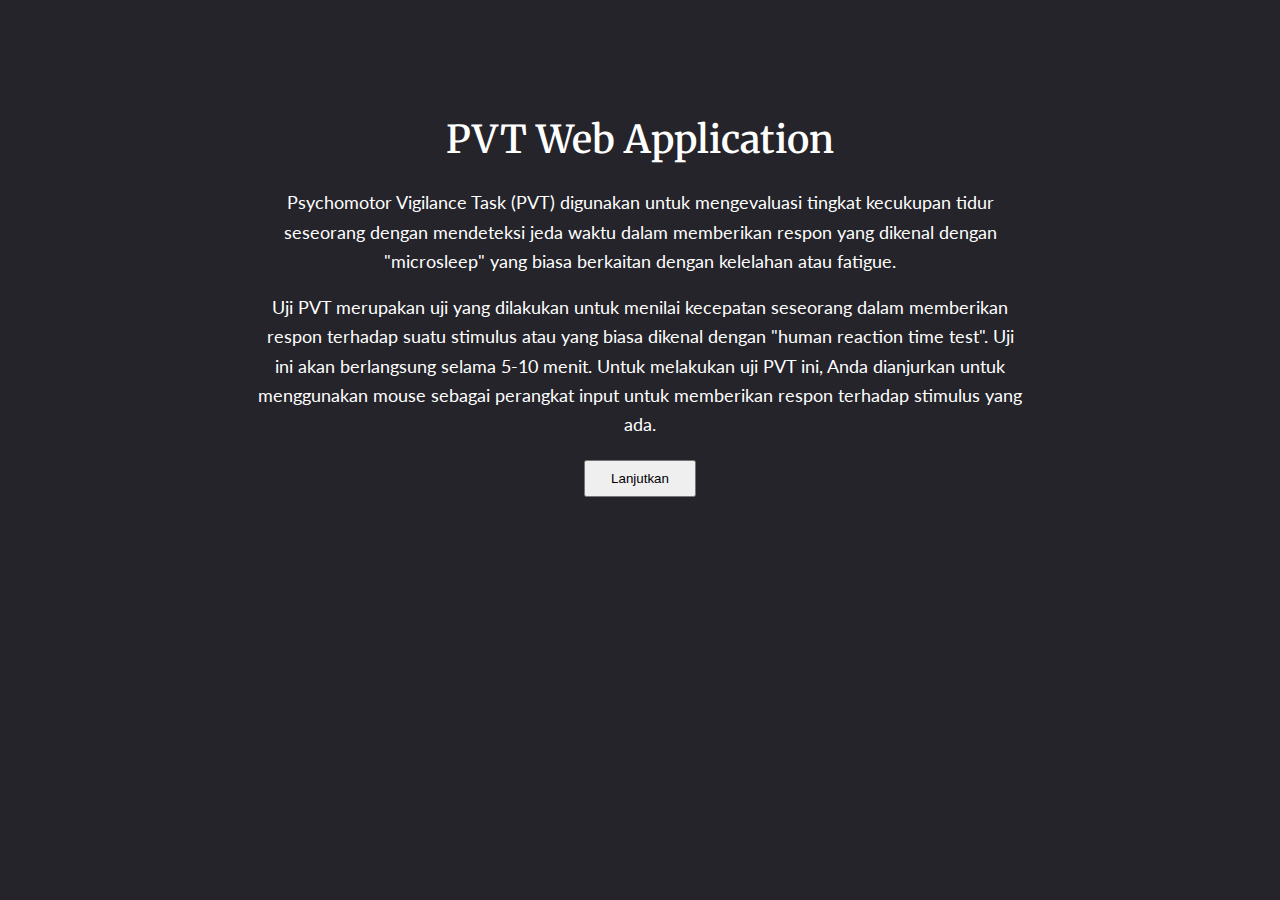
<file: index.html>
<!DOCTYPE html>
<html lang="en">
<head>
    <meta charset="UTF-8">
    <meta name="viewport" content="width=device-width, initial-scale=1.0">
    <meta name="description" content="">
    <title>PVT Web Application</title>
    <link rel="stylesheet" href="css-reset.css">
    <link rel="stylesheet" href="style.css">
    <link href="https://fonts.googleapis.com/css2?family=Lato:wght@100;300;400;700;900&family=Merriweather:wght@300;400;700;900&display=swap" rel="stylesheet">
</head>
<body>
    <div class="container">
        <div class="logo">
            <h1>PVT Web Application</h1>
            <p>Psychomotor Vigilance Task (PVT) digunakan untuk mengevaluasi tingkat kecukupan tidur seseorang dengan mendeteksi jeda waktu dalam memberikan respon yang dikenal dengan "microsleep" yang biasa berkaitan dengan kelelahan atau fatigue.</p><br>

            <p>Uji PVT merupakan uji yang dilakukan untuk menilai kecepatan seseorang dalam memberikan respon terhadap suatu stimulus atau yang biasa dikenal dengan "human reaction time test". Uji ini akan berlangsung selama 5-10 menit. Untuk melakukan uji PVT ini, Anda dianjurkan untuk menggunakan mouse sebagai perangkat input untuk memberikan respon terhadap stimulus yang ada.</p>
        </div>

        <button id="takeTestButton">Lanjutkan</button>

    </div>
<script>
    let takeTestButton = document.getElementById("takeTestButton");

    takeTestButton.addEventListener("click", function () {

        const passwordPVT = prompt("Anda diminta untuk memberikan kata sandi agar dapat menggunakan aplikasi PVT ini!\n\nPassword:")
        if (passwordPVT == null || passwordPVT == "") {
            console.log("Access denied! Please provide correct user credentials!")
        } else if (passwordPVT == "lrskeitb1920") {
            window.location.href = "welcome-pvt.html";
        }
    })
</script>
</body>
</html>
</file>
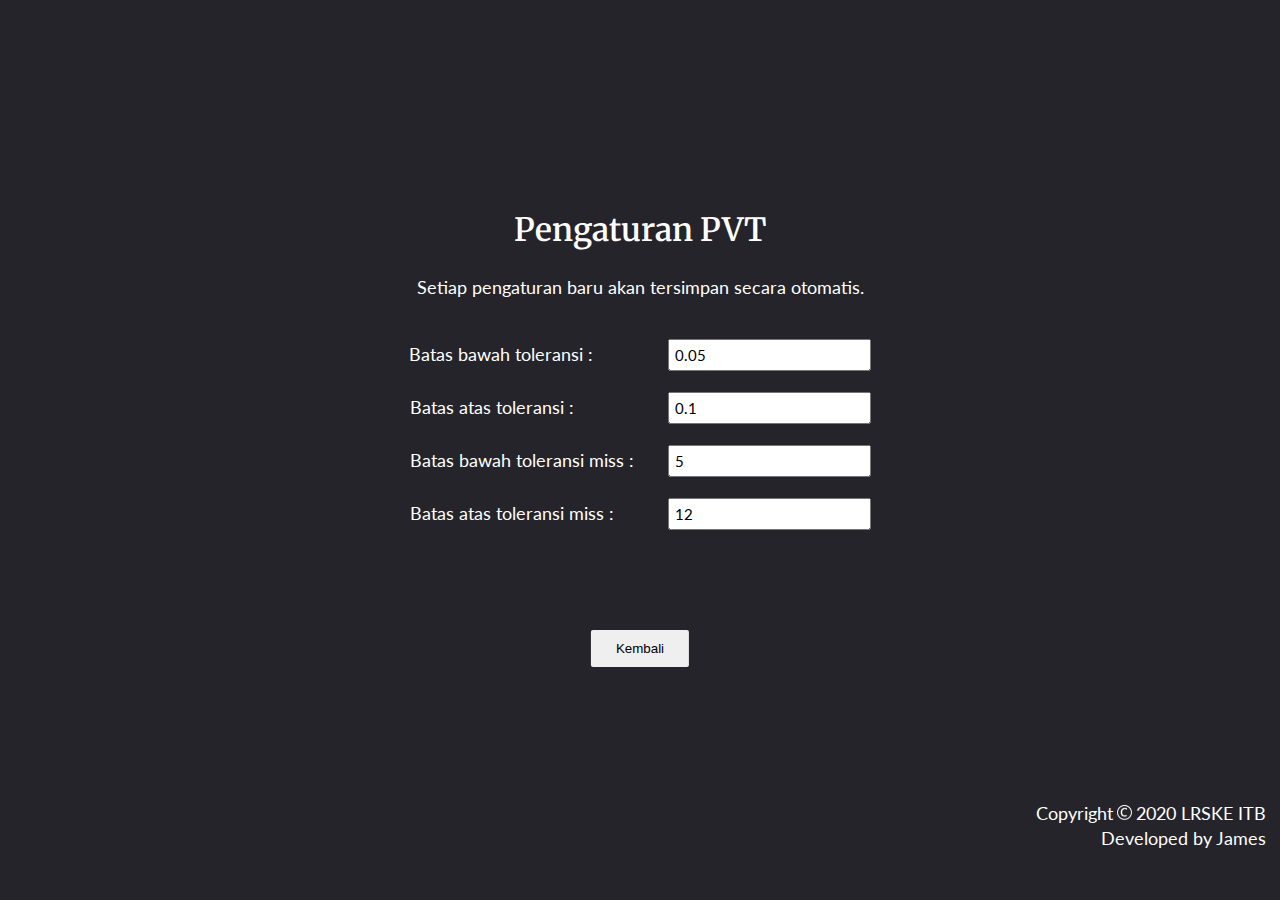
<file: settings-trial.html>
<!DOCTYPE html>
<html lang="en">
<head>
    <meta charset="UTF-8">
    <meta name="viewport" content="width=device-width, initial-scale=1.0">
    <title>Pengaturan PVT - PVT Web Application</title>
    <link rel="stylesheet" href="css-reset.css">
    <link rel="stylesheet" href="style.css">
    <link href="https://fonts.googleapis.com/css2?family=Lato:wght@100;300;400;700;900&family=Merriweather:wght@300;400;700;900&display=swap" rel="stylesheet">
</head>
<body>
    <div class="container">
        <div id="settingsText">
            <div class="settingsOption">
                <h1>Pengaturan PVT</h1><br><br>
                <h2>Setiap pengaturan baru akan tersimpan secara otomatis.</h2>
                <label id="lowThresholdLabel" for="lowThresholdValue">Batas bawah toleransi :</label>
                <input id="lowThresholdValue" type="number" value="0.05" step="0.01"><br><br>
                <label id="highThresholdLabel" for="highThresholdValue">Batas atas toleransi :</label>
                <input id="highThresholdValue" type="number" value="0.1" step="0.01"><br><br>
                <label id="lowLapseLabel" for="lowLapseThreshold">Batas bawah toleransi miss :</label>
                <input id="lowLapseThreshold" type="number" value="5" step="1"><br><br>
                <label id="highLapseLabel" for="highLapseThreshold">Batas atas toleransi miss :</label>
                <input id="highLapseThreshold" type="number" value="12" step="1"><br><br>
            </div>
            <button id="backButton" onclick="window.location.href='welcome-pvt.html'">Kembali</button>
        </div>
        <!-- PLEASE DO NOT CHANGE ANY OF THIS LICENSE BELOW WITHOUT PERMISSION  -->
        <div id="license">
            <p>Copyright</p>
            <img src="img/license.png" alt="">
            <p>2020 LRSKE ITB</p><br>
            <p>Developed by James</p>
        </div>
    </div>
</body>
<script>
    // Mendefinisikan input box untuk setiap variabel
    let lowThreshold = document.getElementById("lowThresholdValue");
    let highThreshold = document.getElementById("highThresholdValue");
    let lowLapseThreshold = document.getElementById("lowLapseThreshold");
    let highLapseThreshold = document.getElementById("highLapseThreshold");

    //Mendefinisikan nilai awal variabel
    let lowThresholdValue = undefined;
    let highThresholdValue = undefined;
    let lowLapseThresholdValue = undefined;
    let highLapseThresholdValue = undefined;

    // Fungsi untuk mengubah nilai batas atas dan bawah ketika ada pergantian nilai oleh user
    lowThreshold.addEventListener("change", function () {
        lowThresholdValue = this.value;
        localStorage.setItem("lowThresholdValue", lowThresholdValue);
    })

    highThreshold.addEventListener("change", function () {
        highThresholdValue = this.value;
        localStorage.setItem("highThresholdValue", highThresholdValue);
    })

    lowLapseThreshold.addEventListener("change", function () {
        lowLapseThresholdValue = this.value;
        localStorage.setItem("lowLapseThresholdValue", lowLapseThresholdValue);
    })

    highLapseThreshold.addEventListener("change", function () {
        highLapseThresholdValue = this.value;
        localStorage.setItem("highLapseThresholdValue", highLapseThresholdValue);
    })
    
    // Menyesuaikan nilai batas atas dan batas bawah dan menampilkan nilai pada halaman pengaturan
    lowThreshold.setAttribute('value', localStorage.getItem("lowThresholdValue"));
    highThreshold.setAttribute('value', localStorage.getItem("highThresholdValue"));
    lowLapseThreshold.setAttribute('value', localStorage.getItem("lowLapseThresholdValue"));
    highLapseThreshold.setAttribute('value', localStorage.getItem("highLapseThresholdValue"));
</script>
</html>
</file>
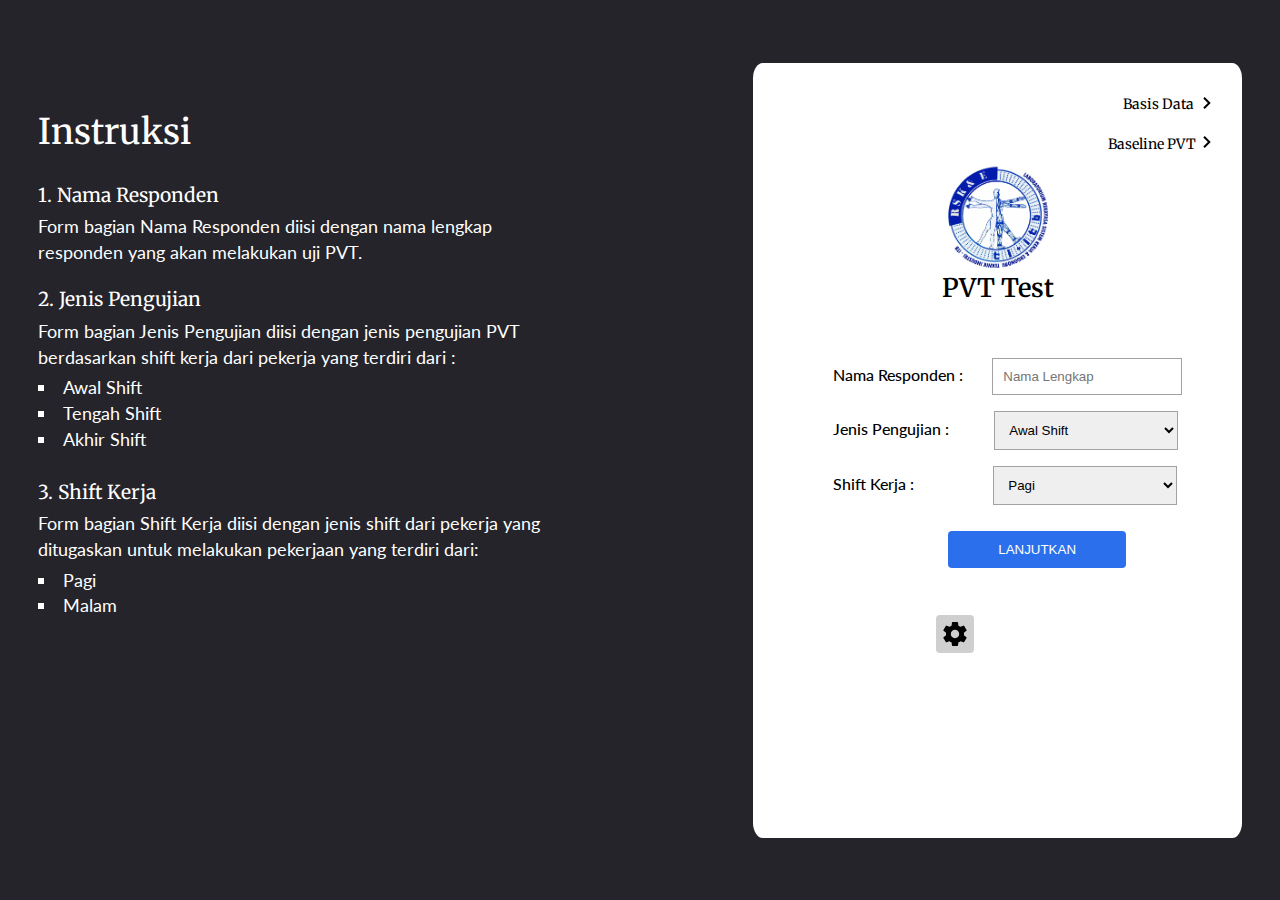
<file: welcome-pvt.html>
<!DOCTYPE html>
<html lang="en">
<head>
    <meta charset="UTF-8">
    <meta name="viewport" content="width=device-width, initial-scale=1.0">
    <meta name="description" content="">
    <title>Welcome - PVT Web Application</title>
    <link rel="stylesheet" href="css-reset.css">
    <link rel="stylesheet" href="style.css">
    <link href="https://fonts.googleapis.com/css2?family=Lato:wght@100;300;400;700;900&family=Merriweather:wght@300;400;700;900&display=swap" rel="stylesheet">
</head>
<body>
    <div class="welcomingMessage">
        <div class="formDescription">
            <h1>Instruksi</h1>
            <h2>1. Nama Responden</h2>
            <p class="paragraphSpacing">Form bagian Nama Responden diisi dengan nama lengkap responden yang akan melakukan uji PVT. </p>
            
            <h2>2. Jenis Pengujian</h2>
            <p>Form bagian Jenis Pengujian diisi dengan jenis pengujian PVT berdasarkan shift kerja dari pekerja yang terdiri dari :
                <ul>
                    <li>Awal Shift</li>
                    <li>Tengah Shift</li>
                    <li>Akhir Shift</li>
                </ul>
            </p>
            <h2 class="lineSpacing">3. Shift Kerja</h2>
            <p>Form bagian Shift Kerja diisi dengan jenis shift dari pekerja yang ditugaskan untuk melakukan pekerjaan yang terdiri dari:
                <ul>
                    <li>Pagi</li>
                    <li>Malam</li>
                </ul>
            </p>
        </div>
        <div class="objectForm">
            <div id="databaseButton">
                <a id="linkDatabase" href="database-pvt.html">Basis Data</a>
                <img id="linkDatabaseArrow" src="img/right-arrow.svg" alt="">
            </div>
            <div id="baselineButton">
                <a id="linkBaseline" href="pvt-baseline.html">Baseline PVT</a>
                <img id="linkBaselineArrow" src="img/right-arrow.svg" alt="">
            </div>
            <img src="img/logo-lrske-itb.png" alt="" style="max-width: 100px;">
            <h1>PVT Test</h1><br>
            <form onsubmit="return getinfo()" action="pvt-trial.html">
                <label for="username">Nama Responden :</label>
                <input id="username" type="text" placeholder="Nama Lengkap" autocomplete="off"><br><br>

                <label for="jenisPengujian">Jenis Pengujian :</label>
                <select id="jenisPengujian" name="Jenis Pengujian">
                    <option value="Awal">Awal Shift</option>
                    <option value="Tengah">Tengah Shift</option>
                    <option value="Akhir">Akhir Shift</option>
                </select><br><br>

                <label for="jenisShift">Shift Kerja :</label>
                <select id="jenisShift" name="Jenis Shift">
                    <option value="Pagi">Pagi</option>
                    <option value="Malam">Malam</option>
                </select><br><br>
                <button class="lanjutkanButton" type="submit">LANJUTKAN</button>
            </form>
            <div class="settingsTrial">
                <button id="settingsButton"></button>
                <img id="gear" src="img/gear.svg" alt="">
            </div>
        </div>
    </div>
    <script src="app.js"></script>
</body>
</html>
</file>
<file: style.css>
body, html {
    width: 100vw;
    height: 100vh;
}

/* header {
    min-height: 100px;
    background-color: #25242A;
    background-repeat: no-repeat;
    background-position: center;
    background-size: cover;
}

.logo h1 {
    font-family: 'Merriweather', serif;
    font-weight: 400;
    color: white;
    font-size: 1.8em;
}

.logo {
    padding: 36px 0px 36px 52px;
}

.loginForm img {
    padding: 30px;
}

.loginForm {
    width: 500px;
    height: 400px;
    border: 1px grey solid;
    text-align: center;
    margin-top: 50px;
    box-shadow: -5px 5px 10px rgba(128, 128, 128, 0.322);
    position: absolute;
    top: 50%;
    left: 50%;
    transform: translate(-50%, -50%);
} */

.container {
    height: 100vh;
    width: 100vw;
    background-color: #25242A;
    text-align: center;
}

.logo {
    padding-top: 120px;
}

.logo h1 {
    font-size: 2.4em;
    font-family: 'Merriweather', serif;
    color: white;
    font-weight: 600;
    padding-bottom: 30px;
}

.logo p {
    font-family: 'Lato', sans-serif;
    color: white;
    font-size: 1.15em;
    line-height: 1.6em;
    max-width: 60%;
    position: relative;
    left: 50%;
    transform: translate(-50%);
}

#takeTestButton {
    padding: 9px 25px;
    margin-top: 20px;
    cursor: pointer;
}

/* #username {
    padding: 12px;
    margin: 4px 0px 20px 0px;
    border: 1px rgba(128, 128, 128, 0.609) solid;
    background-color: rgba(214, 214, 214, 0.326);
    border-radius: 2px;
}

#username:hover {
    background-color: white;
    border: 2px solid rgb(28, 99, 230);;
}

#password {
    padding: 12px;
    margin: 4px 0px 20px 0px;
    border: 1px rgba(128, 128, 128, 0.609) solid;
    background-color: rgba(214, 214, 214, 0.326);
    border-radius: 2px;
}

#password:hover {
    background-color: white;
    border: 2px solid rgb(28, 99, 230);;
}

.submitButton {
    padding: 12px 75px;
    background-color: rgb(28, 99, 230);
    color: white;
    border: none;
    border-radius: 4px;
    margin: 5px;
    font-family: 'Roboto', sans-serif;
    cursor: pointer;
}

.centered {
    position: fixed;
    top: 50%;
    left: 50%;
    transform: translate(-50%, -50%);
} */

/* STYLE FOR WELCOME-PVT */

.welcomingMessage {
    display: flex;
    justify-content: space-around;
    height: 100vh;
    width: 100vw;
    align-items: center;
    background-color: #25242A;
}

.formDescription {
    height: 85%;
    width: 50%;
    padding: 40px 0px 0px 0px;
    font-family: 'Lato', sans-serif;
    color: white;
    background-size: cover;
}

.formDescription h1 {
    max-width: 80%;
    font-size: 2.2em;
    line-height: 2.5em;
    font-family: 'Merriweather', serif;
    font-weight: 500;
}

.formDescription h2 {
    max-width: 80%;
    font-size: 1.2em;
    line-height: 2em;
    font-family: 'Merriweather', serif;
}

.formDescription p {
    max-width: 80%;
    font-size: 1.15em;
    line-height: 1.4em;
    margin-bottom: 5px;
}

p.paragraphSpacing {
    margin-bottom: 15px;
}

h2.lineSpacing {
    margin-top: 20px;
}

.formDescription ul {
    max-width: 80%;
    list-style-type: square;
    list-style-position: inside;
    line-height: 1.4em;
    font-size: 1.15em;
    font-family: 'Lato', sans-serif;
}

.objectForm {
    height: 75vh;
    text-align: left;
    padding: 60px 60px 40px 60px;
    background-color: white;
    border-radius: 2%;
}

#linkDatabase {
    position: absolute;
    top: 11.5%;
    left: 90.5%;
    transform: translate(-50%,-50%);
    text-decoration: none;
    color: black;
    font-family: 'Merriweather', serif;
    font-size: 0.875em;
}

#linkDatabaseArrow {
    max-width: 12px;
    display: inline;
    position: absolute;
    top: 11.4%;
    left: 94.3%;
    transform: translate(-50%,-50%);
}

#linkDatabase:hover {
    text-decoration: underline;
    color: rgb(26, 101, 239);
    display: inline;
}

#linkBaseline {
    position: absolute;
    top: 16%;
    left: 90%;
    transform: translate(-50%, -50%);
    text-decoration: none;
    color: black;
    font-family: 'Merriweather', serif;
    font-size: 0.875em;
    display: inline;
}

#linkBaseline:hover {
    text-decoration: underline;
    color: rgb(26, 101, 239);
    display: inline;
}

#linkBaselineArrow {
    max-width: 12px;
    display: inline;
    position: absolute;
    top: 15.8%;
    left: 94.3%;
    transform: translate(-50%,-50%);
}

.objectForm label {
    margin: 0px 10px 0px 20px;
    font-family: 'Lato', sans-serif;
    font-weight: 500;
}

.objectForm input {
    max-width: 168px;
}

.objectForm select {
    min-width: 184px;
}

.objectForm img {
    margin: 0px 0px 20px 0px;
    position: relative;
    top: 14%;
    left: 50%;
    transform: translate(-50%,-50%);
}

.objectForm h1 {
    font-family: 'Merriweather', sans-serif;
    font-size: 1.6em;
    margin: 30px 0px 40px 0px;
    font-weight: 600;
    text-align: center;
}

#username {
    padding: 10px;
    margin-left: 15px;
    border: 1px rgb(162, 162, 162) solid;
}

#jenisPengujian {
    padding: 10px;
    margin-left: 31px;
    border: 1px rgb(162, 162, 162) solid;
    cursor: pointer;
}

#jenisShift {
    padding: 10px;
    margin-left: 65px;
    border: 1px rgb(162, 162, 162) solid;
    cursor: pointer;
}

.lanjutkanButton {
    padding: 11px 50px;
    margin: 10px 0px 0px 135px;
    background-color: rgb(44, 111, 236);
    color: white;
    border: none;
    border-radius: 4px;
    cursor: pointer;
}

#settingsButton {
    padding: 19px;
    position: absolute;
    top: 70.4%;
    left: 74.6%;
    transform: translate(-50%,-50%);
    background-color: #cfcfcf;
    border: none;
    border-radius: 4px;
    cursor: pointer;
}

#gear {
    max-width: 24px;
    position: absolute;
    top: 70.4%;
    left: 74.6%;
    transform: translate(-50%,-50%);
    cursor: pointer;
}

/* STYLE FOR SETTINGS-TRIAL */
#settingsText {
    position: absolute;
    top: 55%;
    left: 50%;
    transform: translate(-50%,-50%);
    height: 85vh;
    color: white;
    text-align: center;
}

.settingsOption {
    position: absolute;
    top: 35%;
    left: 50%;
    transform: translate(-50%,-50%);
}

#settingsText h1 {
    font-family: 'Merriweather', sans-serif;
    font-size: 2em;
    min-width: 700px;
    font-weight: 600;
}

#settingsText h2 {
    font-family: 'Lato', sans-serif;
    font-size: 1.15em;
    line-height: 1em;
    min-width: 700px;
    font-weight: 400;
    padding: 0px 0px 40px 0px;
}

#lowThresholdLabel, #highThresholdLabel, #lowLapseLabel, #highLapseLabel {
    font-family: 'Lato', sans-serif;
    font-size: 1.15em;
    line-height: 2em;
    min-width: 700px;
    font-weight: 400;
    text-align: left;
    padding-right: 0px;
    display: inline;
}

#lowThresholdLabel {
    padding-right: 41px;
}

#highThresholdLabel {
    padding-right: 60px;
}

#highLapseLabel {
    padding-right: 20px;
}

#lowThresholdValue, #highThresholdValue, #lowLapseThreshold, #highLapseThreshold {
    padding: 5px;
    margin-left: 30px;
    display: inline;
    font-family: 'Lato', sans-serif;
    font-size: 0.95em;
}

#backButton {
    padding: 11px 25px;
    border: none;
    border-radius: 2px;
    cursor: pointer;
    position: absolute;
    top: 70%;
    left: 50%;
    transform: translate(-50%,-50%);
}

/* STYLE FOR PVT-TRIAL */

.optionTestLength {
    color: white;
    text-align: center;
    display: block;
    position: absolute;
    top: 50%;
    left: 50%;
    transform: translate(-50%,-50%);
}

.optionTestLength h1 {
    font-family: 'Merriweather', sans-serif;
    font-size: 2.4em;
    min-width: 800px;
    font-weight: 600;
}

.optionTestLength h2 {
    font-family: 'Lato', sans-serif;
    font-size: 1.15em;
    line-height: 2em;
    margin: 10px 0px;
    min-width: 800px;
    font-weight: 400;
}

#kssLabel {
    font-size: 1.15em;
    padding-right: 21px;
    font-family: 'Lato', sans-serif;
}

#kssValue {
    font-family: 'Lato', sans-serif;
    cursor: pointer;
    padding: 8px;
    max-width: 180px;
    font-size: 0.95em;
}

#waktuLabel {
    font-size: 1.15em;
    padding-right: 100px;
    font-family: 'Lato', sans-serif;
}

#lamaWaktu {
    cursor: pointer;
    padding: 8px;
    min-width: 180px;
    font-family: 'Lato', sans-serif;
    font-size: 0.95em;
}

.bg-black {
    background-color: #25242A;
    height: 100vh;
}

#screen {
    background-color: #25242A;
    height: 100vh;
    box-sizing: border-box;
    border: 8px white solid;
    display: none;
    cursor: pointer;
}

#timer {
    color: white;
    font-size: 1.8em;
    font-family: 'Lato', sans-serif;
    display: none;
    position: absolute;
    top: 50%;
    left: 50%;
    transform: translate(-50%,-50%);
}

#test {
    color: #25242A;
}

.centered {
    position: absolute;
    top: 50%;
    left: 50%;
    transform: translate(-50%,-50%);
}

#testButton {
    position: absolute;
    top: 65%;
    left: 50%;
    transform: translate(-50%, -50%);
    cursor: pointer;
    padding: 12px 25px;
    display: none;
}

#display {
    background-image: url(img/bnw-checkered.png);
    max-width: 95%;
    display: none;
    height: 90vh;
    background-repeat: no-repeat;
    background-size: cover;
    text-align: center;
    position: relative;
    top: 46.5%;
    left: 50%;
    transform: translate(-50%,-50%);
}

#instructionTrial {
    color: white;
    text-align: center;
    padding-bottom: 40px;
    position: absolute;
    top: 50%;
    left: 50%;
    transform: translate(-50%,-50%);
    display: none;
}

#instructionTrial h1 {
    font-family: 'Merriweather', sans-serif;
    font-size: 2.4em;
    min-width: 800px;
    font-weight: 600;
}

#instructionTrial h2 {
    font-family: 'Lato', sans-serif;
    font-size: 1.15em;
    line-height: 2em;
    margin: 20px 0px 5px 0px;
    min-width: 800px;
    font-weight: 400;
}

#instructionTrial h3 {
    font-family: 'Lato', sans-serif;
    font-size: 1.15em;
    line-height: 2em;
    min-width: 800px;
    font-weight: 400;
}

#instructionTrial h4 {
    font-family: 'Lato', sans-serif;
    font-size: 1.15em;
    line-height: 2em;
    padding: 160px 0px 0px 0px;
    min-width: 800px;
    font-weight: 400;
}

#testScreen {
    width: 262px;
    height: 150px;
    border: 1px white solid;
    position: absolute;
    top: 55%;
    left: 50%;
    transform: translate(-50%, -50%);
}

#testScreen img {
    position: absolute;
    top: 50%;
    left: 50%;
    transform: translate(-50%,-50%);
}

.underline {
    text-decoration: underline;
    font-weight: 700;
}

#instructionButton {
    position: absolute;
    top: 88%;
    left: 50%;
    transform: translate(-50%, -50%);
    padding: 9px 25px;
    cursor: pointer;
    font-family: 'Lato', sans-serif;
    display: block;
    z-index: 3;
}

#siapTrial {
    color: white;
    text-align: center;
    display: none;
    position: absolute;
    top: 50%;
    left: 50%;
    transform: translate(-50%,-50%);
}

#siapTrial h1 {
    font-family: 'Merriweather', sans-serif;
    font-size: 2.4em;
    min-width: 800px;
    font-weight: 600;
}

#siapTrial h2 {
    font-family: 'Lato', sans-serif;
    font-size: 1.15em;
    line-height: 2em;
    margin: 10px 0px;
    min-width: 800px;
    font-weight: 400;
}

#siapButton {
    padding: 9px 25px;
    position: absolute;
    top: 90%;
    left: 50%;
    transform: translate(-50%,-50%);
    display: none;
    cursor: pointer;
    z-index: 3;
}

#thankYouMessage {
    color: white;
    text-align: center;
    display: none;
    width: 100%;
    position: absolute;
    top: 50%;
    left: 50%;
    transform: translate(-50%,-50%);
}

#thankYouMessage h1 {
    font-family: 'Merriweather', sans-serif;
    font-size: 1.8em;
    min-width: 800px;
    font-weight: 600;
}

#thankYouMessage h2 {
    font-family: 'Lato', sans-serif;
    font-size: 1.15em;
    line-height: 2em;
    margin: 10px 0px 10px 0px;
    min-width: 800px;
    font-weight: 400;
}

#viewResult {
    display: none;
}

#resultButton {
    font-family: 'Lato', sans-serif;
    font-size: 0.9em;
    padding: 9px 25px 9px 16px;
    position: absolute;
    top: 100%;
    left: 50%;
    transform: translate(-50%,-50%);
    cursor: pointer;
    background-color: rgb(44, 111, 236);
    border: none;
    color: white;
    border-radius: 2px;
    margin-top: 15px;
}

#thankYouMessage img {
    max-width: 24px;
    position: absolute;
    top: 100%;
    left: 53%;
    margin-top: 15px;
    transform: translate(-50%,-50%);
    cursor: pointer;
}

#license {
    color: white;
    text-align: right;
    padding: 10px;
    position: relative;
    top: 88%;
    left: -0.3%;
}

#license p {
    display: inline;
    font-family: 'Lato', sans-serif;
    font-size: 1.1em;
    line-height: 1.4em;
}

#license img {
    max-width: 15px;
}

/* STYLE FOR PVT BASELINE */

#pvtBaseline {
    display: block;
    position: absolute;
    top: 50%;
    left: 50%;
    transform: translate(-50%,-50%);
}

#idLabel {
    font-family: 'Lato', sans-serif;
    font-size: 1.15em;
    padding-right: 45px;
}

#idDriver {
    font-family: 'Lato', sans-serif;
    padding: 8px;
    margin-left: 4px;
    min-width: 168px;
    font-size: 0.9em;
}

#shiftLabelBaseline {
    font-family: 'Lato', sans-serif;
    padding-right: 116px;
    font-size: 1.15em;
}

#shiftBaseline {
    font-family: 'Lato', sans-serif;
    padding: 8px;
    min-width: 184px;
    font-size: 0.9em;
}

#kssLabelBaseline {
    font-family: 'Lato', sans-serif;
    padding-right: 28px;
    font-size: 1.1em;
}

#kssBaseline {
    font-family: 'Lato', sans-serif;
    cursor: pointer;
    padding: 8px;
    max-width: 184px;
    font-size: 0.9em;
}

#waktuBaseline {
    font-family: 'Lato', sans-serif;
    cursor: pointer;
    padding: 8px;
    min-width: 184px;
    font-size: 0.9em;
}

#instructionBaseline {
    color: white;
    text-align: center;
    padding-bottom: 40px;
    display: none;
}

#instructionBaseline h1 {
    font-family: 'Merriweather', sans-serif;
    font-size: 2.4em;
    min-width: 800px;
    font-weight: 600;
}

#instructionBaseline h2 {
    font-family: 'Lato', sans-serif;
    font-size: 1.15em;
    line-height: 2em;
    margin: 20px 0px 10px 0px;
    min-width: 800px;
    font-weight: 400;
}

#instructionBaseline h3 {
    font-family: 'Lato', sans-serif;
    font-size: 1.15em;
    line-height: 2em;
    margin: 0px 0px 0px 0px;
    min-width: 800px;
    font-weight: 400;
}

#testScreenBaseline {
    position: absolute;
    top: 55%;
    left: 50%;
    transform: translate(-50%,-50%);
    border: 1px white solid;
    width: 262px;
    height: 150px;
}

#testScreenBaseline img {
    max-width: 90%;
    max-height: 90%;
    position: relative;
    top: 50%;
    left: 45%;
    transform: translate(-50%,-50%);
}

#instructionBaseline h4 {
    font-family: 'Lato', sans-serif;
    font-size: 1.15em;
    line-height: 2em;
    padding: 160px 0px 0px 0px;
    min-width: 800px;
    font-weight: 400;
}

#instructionButtonBaseline {
    position: absolute;
    top: 92%;
    left: 50%;
    transform: translate(-50%, -50%);
    padding: 9px 25px;
    cursor: pointer;
    display: block;
    z-index: 3;
}

#siapButtonBaseline {
    padding: 9px 25px;
    position: absolute;
    top: 92%;
    left: 50%;
    transform: translate(-50%,-50%);
    display: none;
    cursor: pointer;
    z-index: 3;
}

#siapBaseline {
    color: white;
    text-align: center;
    padding-bottom: 40px;
    position: absolute;
    top: 50%;
    left: 50%;
    transform: translate(-50%,-50%);
    display: none;
}

#siapBaseline h1 {
    font-family: 'Merriweather', sans-serif;
    font-size: 2.4em;
    min-width: 800px;
    font-weight: 600;
}

#siapBaseline h2 {
    font-family: 'Lato', sans-serif;
    font-size: 1.15em;
    line-height: 2em;
    margin: 10px 0px 0px 0px;
    min-width: 800px;
    font-weight: 400;
}

#testButtonBaseline {
    position: absolute;
    top: 62%;
    left: 50%;
    transform: translate(-50%, -50%);
    cursor: pointer;
    padding: 12px 25px;
    display: none;
}

#thankYouBaseline {
    color: white;
    text-align: center;
    padding-bottom: 40px;
    display: none;
    position: absolute;
    top: 50%;
    left: 50%;
    transform: translate(-50%,-50%);
}

#viewResultBaseline {
    display: none;
}

#thankYouBaseline h1 {
    font-family: 'Merriweather', sans-serif;
    font-size: 2.4em;
    min-width: 800px;
    font-weight: 600;
}

#thankYouBaseline h2 {
    font-family: 'Lato', sans-serif;
    font-size: 1.15em;
    line-height: 2em;
    margin: 20px 0px 10px 0px;
    min-width: 800px;
    font-weight: 400;
}

#thankYouBaseline img {
    max-width: 24px;
    position: absolute;
    top: 100%;
    left: 55%;
    margin-top: 15px;
    transform: translate(-50%,-50%);
    cursor: pointer;
}

#resultBaseline {
    color: white;
    position: absolute;
    text-align: center;
    top: 50%;
    left: 50%;
    transform: translate(-50%,-50%);
    height: 100vh;
    display: none;
    box-sizing: border-box;
    width: 100%;
}

#resultBaseline h1 {
    font-family: 'Merriweather', sans-serif;
    font-size: 2.4em;
    min-width: 800px;
    font-weight: 600;
    padding: 100px 0px 0px 0px;
}

#resultBaseline h2 {
    font-family: 'Lato', sans-serif;
    font-size: 1.3em;
    line-height: 1.8em;
    min-width: 200px;
    font-weight: 400;
    display: inline;
}

#resultBaseline h3 {
    font-family: 'Lato', sans-serif;
    font-size: 1.3em;
    display: inline;
    max-width: 200px;
}

#resultBaseline p {
    font-family: 'Lato', sans-serif;
    font-size: 1.3em;
    display: inline;
    max-width: 100px;
    line-height: 1.8em;
}

#detailBaseline {
    position: absolute;
    top: 45%;
    left: 30%;
    transform: translate(-50%,-50%);
    text-align: left;
}

#outcomeMetricBaseline {
    position: absolute;
    top: 42.5%;
    left: 72.6%;
    transform: translate(-50%,-50%);
    font-family: 'Lato', sans-serif;
    min-width: 200px;
    font-weight: 600;
    text-align: left;
}

#mainMenuButtonBaseline {
    padding: 9px 25px;
    position: absolute;
    top: 80%;
    left: 50%;
    transform: translate(-50%,-50%);
    font-family: 'Lato', sans-serif;
    font-size: 0.9em;
    cursor: pointer;
}

/* STYLE FOR RESULT TRIAL */
#resultTrial {
    color: white;
    position: absolute;
    text-align: center;
    top: 50%;
    left: 50%;
    transform: translate(-50%,-50%);
    height: 100vh;
    display: none;
    box-sizing: border-box;
    width: 100%;
}

#resultTrial h1 {
    font-family: 'Merriweather', sans-serif;
    font-size: 1.8em;
    min-width: 700px;
    font-weight: 600;
    padding: 60px 0px 0px 0px;
}

#resultTrial h2 {
    font-family: 'Lato', sans-serif;
    font-size: 1.3em;
    line-height: 1.8em;
    min-width: 200px;
    font-weight: 400;
    display: inline;
}

#resultTrial h4 {
    font-family: 'Merriweather', sans-serif;
    font-size: 2em;
    position: absolute;
    top: 72%;
    left: 50%;
    min-width: 700px;
    transform: translate(-50%,-50%);
}

#resultTrial h3 {
    font-family: 'Lato', sans-serif;
    font-size: 1.3em;
    display: inline;
    max-width: 200px;
}

#resultTrial p {
    font-family: 'Lato', sans-serif;
    font-size: 1.3em;
    display: inline;
    max-width: 100px;
    line-height: 1.8em;
}

#detailTrial {
    position: absolute;
    top: 38%;
    left: 30%;
    transform: translate(-50%,-50%);
    text-align: left;
}

#outcomeMetric {
    position: absolute;
    top: 34.5%;
    left: 72.6%;
    transform: translate(-50%,-50%);
    font-family: 'Lato', sans-serif;
    min-width: 200px;
    font-weight: 400;
    text-align: left;
}

#textAnalisa {
    position: absolute;
    top: 63%;
    left: 50%;
    transform: translate(-50%,-50%);
}

#lihatAnalisa {
    padding: 9px 25px;
    font-family: 'Lato', sans-serif;
    font-size: 1.1em;
    background-color: rgb(44, 111, 236);
    border: none;
    color: white;
    cursor: pointer;
    position: absolute;
    top: 87%;
    left: 50%;
    transform: translate(-50%,-50%);
    border-radius: 2px;
}

#dateTime, #idDriverResult, #tipePengukuranResult, #tipeShiftResult, #meanValue, #fastestValue, #slowestValue, #numOfLapse {
    font-weight: 800;
}

#reportFit {
    display: none;
    color: rgb(154, 252, 8);
}

#reportFDP {
    display: none;
    color: rgb(255, 166, 32);
}

#reportFatigue {
    display: none;
    color: rgb(255, 22, 22);
}

/* STYLE FOR ANALISA-TRIAL */
.chartContainer {
    width: 100%;
    height: 95vh;
    display: flex;
    flex-wrap: wrap;
    justify-content: space-between;
}

#meanChart {
    width: 630px;
    height: 280px;
}

#fastestChart {
    width: 630px;
    height: 280px;
}

#slowestChart {
    width: 630px;
    height: 280px;
}

#lapseChart {
    width: 630px;
    height: 280px;
}

.analisaBackButton {
    padding: 9px 25px;
    border: none;
    border-radius: 2px;
    cursor: pointer;
    position: absolute;
    top: 96.6%;
    left: 50%;
    transform: translate(-50%,-50%);
}

#trialDatabase tr, td  {
    border: 1px solid black;
    padding: 10px;
    text-align: left;
    font-family: 'Lato', sans-serif;
    font-size: 0.95em;
    font-weight: 500;
}

#trialDatabase th {
    border: 1px solid black;
    padding: 12px;
    text-align: left;
    color: white;
    background-color: #031bab;
    font-family: 'Merriweather', sans-serif;
    font-size: 0.9em;
    font-weight: 600;
}

#trialDatabase {
    width: 99%;
    background-color: white;
    margin: 0.5%;
}

.logoDatabase {
    padding: 30px 0px 20px 0px;
}

.logoDatabase img {
    position: relative;
    left: 50%;
    transform: translate(-50%);
}

#containerDatabase {
    min-height: 100vh;
    background-color: white;
}

#filterLabel {
    font-family: 'Merriweather', sans-serif;
    font-size: 1em;
    padding-left: 9px;
}

#filterButton {
    padding: 6px;
    margin-left: 10px;
    border: 1px rgb(162, 162, 162) solid;
    cursor: pointer;
    font-family: 'Lato', sans-serif;
    font-size: 0.9em;
}

#databaseText {
    font-family: 'Merriweather', sans-serif;
    text-align: center;
    font-size: 1.4em;
    font-weight: 700;
}

#exportButton {
    padding: 14px;
    border: 1px rgb(162, 162, 162) solid;
    float: right;
    margin: 10px 8px 0px 0px;
    font-family: 'Lato', sans-serif;
    font-size: 0.95em;
    cursor: pointer;
}

#backToMainMenu {
    padding: 14px;
    border: 1px rgb(162, 162, 162) solid;
    float: left;
    margin: 10px 0px 0px 8px;
    font-family: 'Lato', sans-serif;
    font-size: 0.95em;
    cursor: pointer;
}

@media screen and (min-width:1920px) {
    .formDescription {
        width: 50%;
        padding: 40px 0px 0px 40px;
        position: relative;
    }

    .objectForm {
        height: 60vh;
        padding: 120px;
    }

    #settingsButton {
        padding: 19px;
        position: absolute;
        top: 62.2%;
        left: 76.2%;
        transform: translate(-50%,-50%);
        background-color: #cfcfcf;
        border: none;
        border-radius: 4px;
        cursor: pointer;
    }
    
    #gear {
        max-width: 24px;
        position: absolute;
        top: 62.2%;
        left: 76.2%;
        transform: translate(-50%,-50%);
        cursor: pointer;
    }

    #instructionButton {
        top: 70%;
    }

    #siapButton {
        top: 75%;
    }

    #thankYouMessage img {
        left: 52.2%;
    }

    #resultTrial h1 {
        padding-top: 200px;
    }

    #meanChart {
        position: absolute;
        top: 25%;
        left: 25%;
        transform: translate(-50%,-50%);
    }

    #fastestChart {
        position: absolute;
        top: 25%;
        left: 75%;
        transform: translate(-50%,-50%);
    }

    #slowestChart {
        position: absolute;
        top: 60%;
        left: 25%;
        transform: translate(-50%,-50%);
    }

    #lapseChart {
        position: absolute;
        top: 60%;
        left: 75%;
        transform: translate(-50%,-50%);
    }
    
    .mainMenuButton {
        padding: 18px 36px;
        top: 85%;
    }

    #instructionButtonBaseline {
        top: 75%;
    }

    #siapButtonBaseline {
        top: 75%;
    }

    #resultBaseline {
        padding-top: 150px;
    }

    #idLabel {
        font-family: 'Open Sans', sans-serif;
        font-size: 1.1em;
        padding-right: 129px;
    }
    
    #idDriver {
        font-family: 'Open Sans', sans-serif;
        padding: 4px;
        margin-left: 4px;
        max-width: 160px;
        font-size: 0.9em;
    }

    #license {
        color: white;
        text-align: right;
        padding: 10px;
        position: relative;
        top: 93%;
        left: -0.3%;
    }
    
    #license p {
        display: inline;
        font-family: 'Open Sans', sans-serif;
        font-size: 1.1em;
        line-height: 1.4em;
    }
    
    #license img {
        max-width: 15px;
    }
}
</file>
